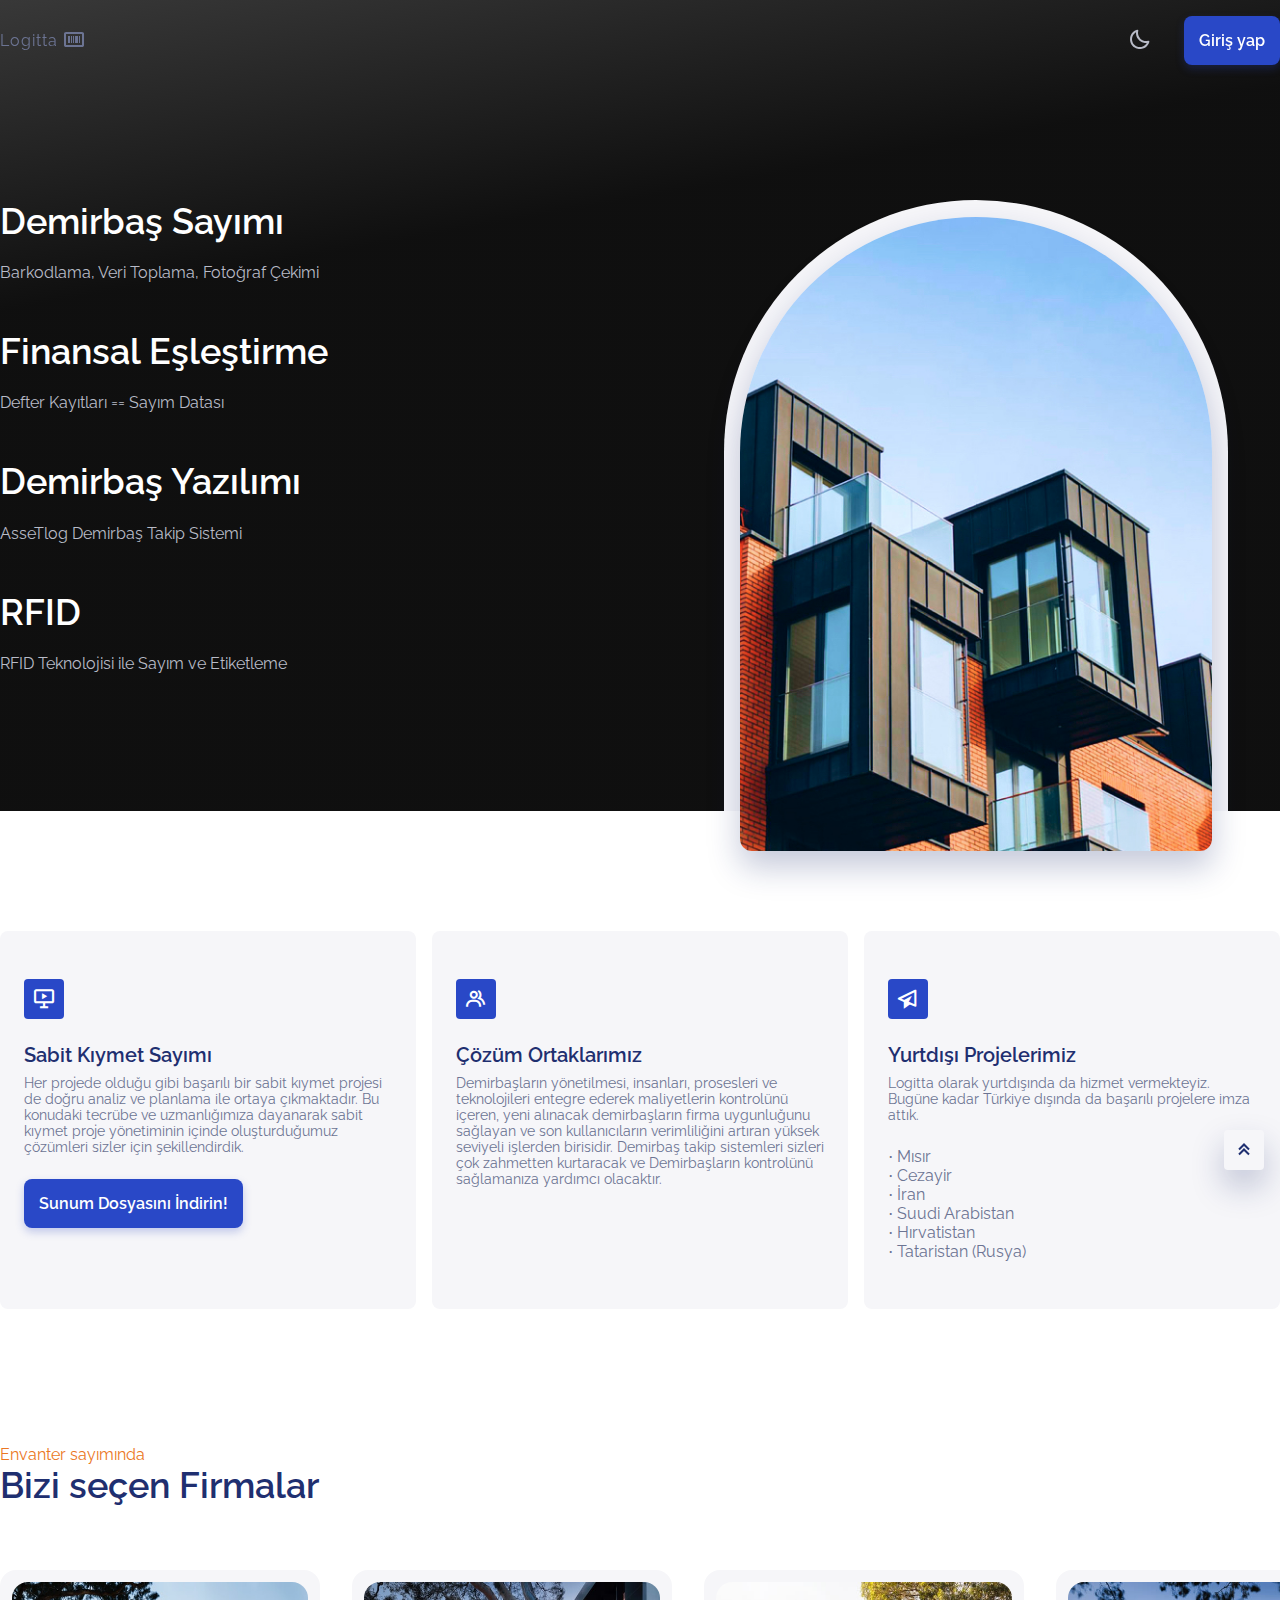
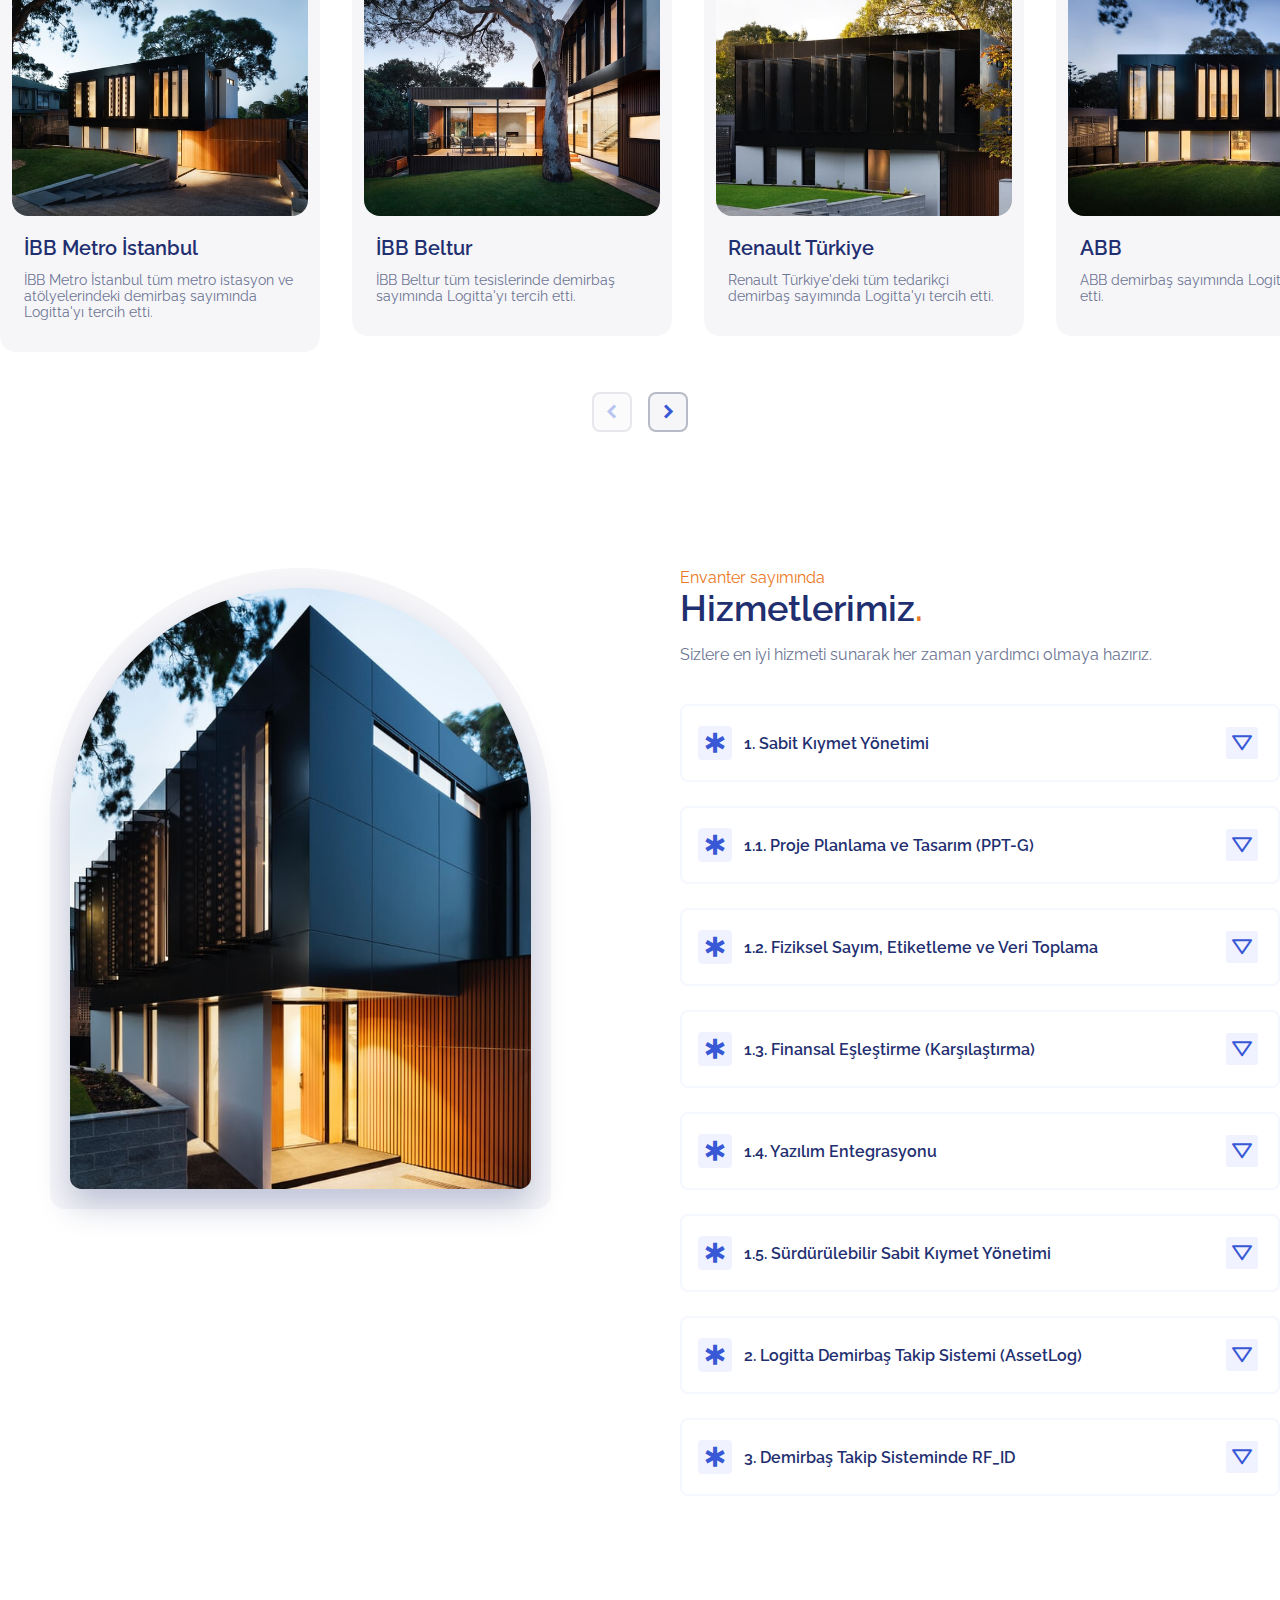
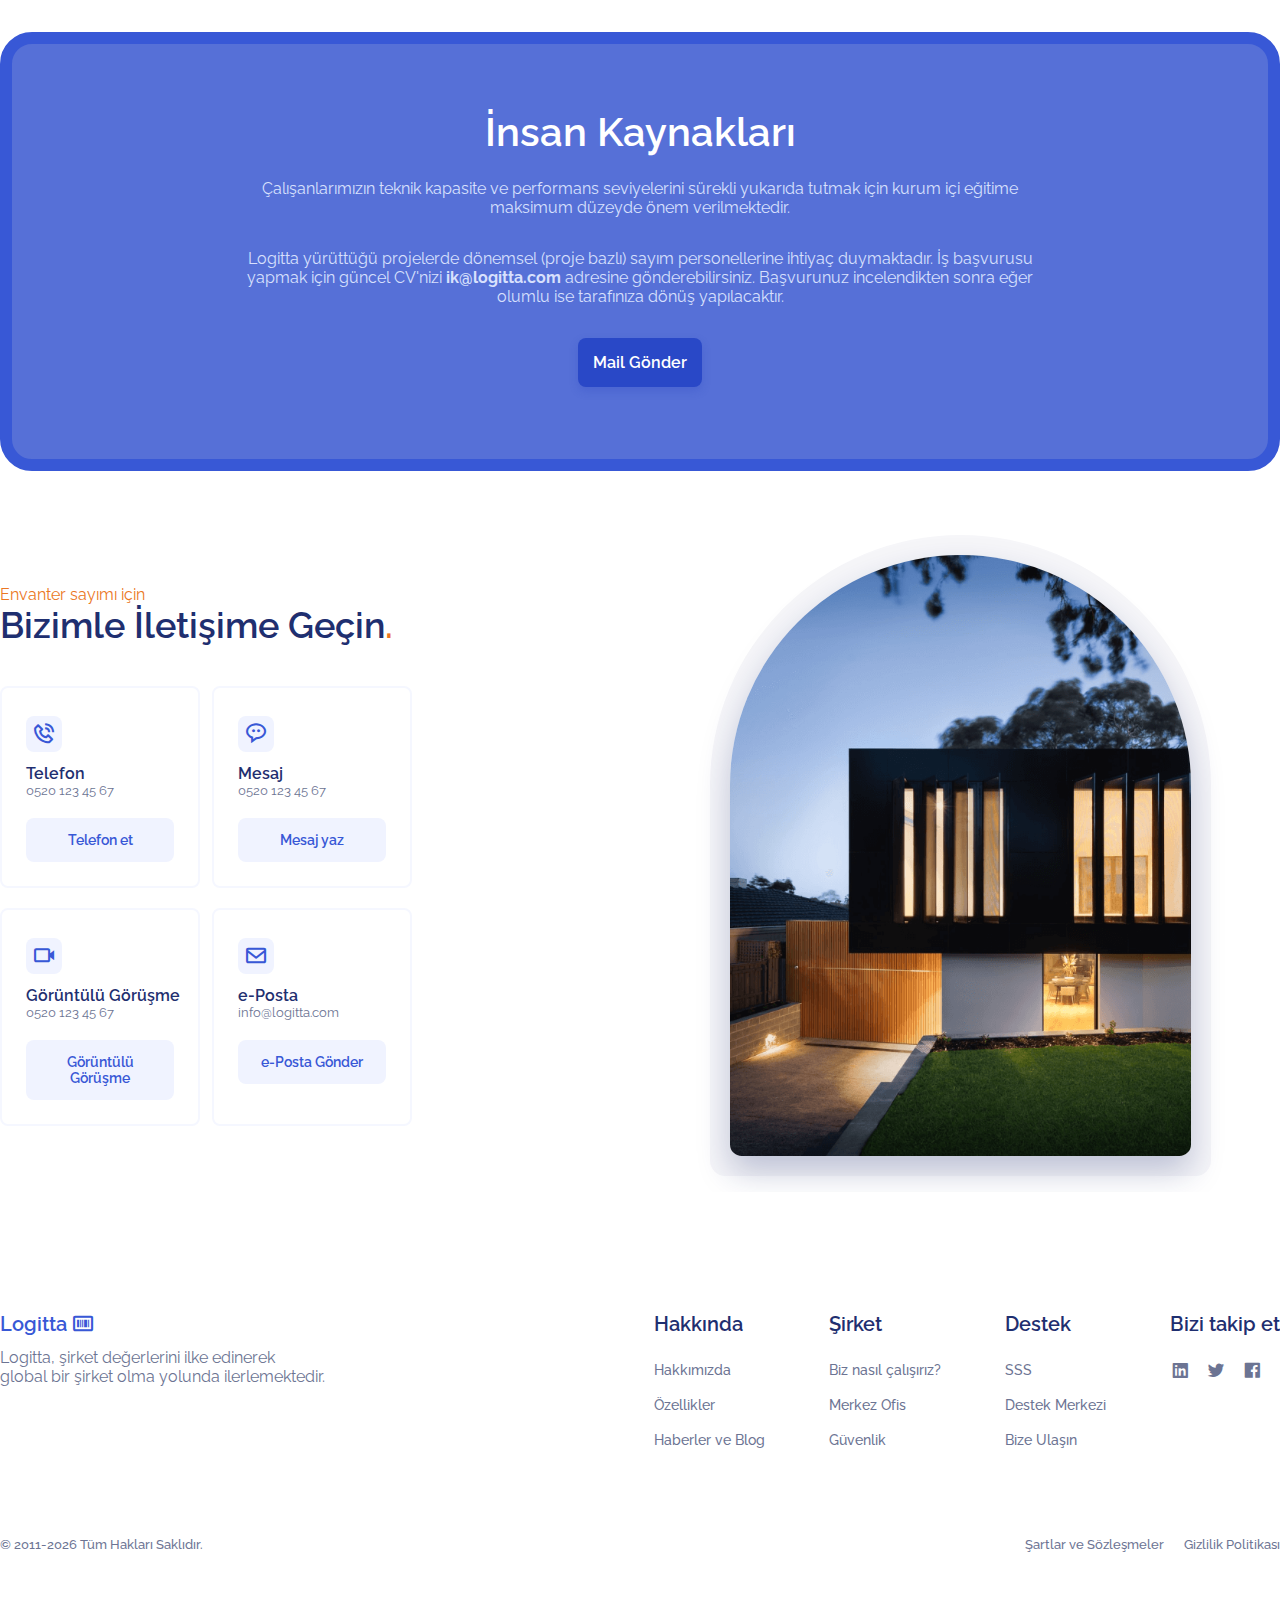
<file: index.html>
<!DOCTYPE html>
    <html lang="tr">
    <head>
        <meta charset="UTF-8">
        <meta name="viewport" content="width=device-width, initial-scale=1.0">

        <!--=============== FAVICON ===============-->
        <link rel="shortcut icon" href="assets/images/favicon.png" type="image/x-icon">

        <!--=============== BOXICONS ===============-->
        <link rel="stylesheet" href="https://cdn.jsdelivr.net/npm/boxicons@latest/css/boxicons.min.css" >
        
        <!--=============== SWIPER CSS ===============-->
        <link rel="stylesheet" href="https://unpkg.com/swiper@8/swiper-bundle.min.css"/>

        <!--=============== CSS ===============-->
        <link rel="stylesheet" href="assets/css/style.css">

        <title>Logitta Business Services</title>
    </head>
    <body>
        <!--==================== HEADER ====================-->
        <header class="header" id="header">
            <nav class="nav container">
                <a href="#" class="nav__logo">
                    Logitta <i class="bx bx-barcode nav__logo-icon"></i>
                </a>

                <div class="nav__menu" id="nav-menu">
                    <ul class="nav__list">
                        <li class="nav__item">
                            <a href="#home" class="nav__link active-link">
                                <i class="bx bx-home-alt-2"></i>
                                <span>anasayfa</span>
                            </a>
                        </li>

                        <li class="nav__item">
                            <a href="#hizmetlerimiz" class="nav__link">
                                <i class="bx bx-award"></i>
                                <span>hakkımızda</span>
                            </a>
                        </li>

                        <li class="nav__item">
                            <a href="#hizmetlerimiz" class="nav__link">
                                <i class="bx bx-award"></i>
                                <span>hizmetlerimiz</span>
                            </a>
                        </li>

                        <li class="nav__item">
                            <a href="#hizmetlerimiz" class="nav__link">
                                <i class="bx bx-award"></i>
                                <span>kalite yönetimi</span>
                            </a>
                        </li>

                        <li class="nav__item">
                            <a href="#hizmetlerimiz" class="nav__link">
                                <i class="bx bx-award"></i>
                                <span>asseTLog</span>
                            </a>
                        </li>

                        <li class="nav__item">
                            <a href="#popular" class="nav__link">
                                <i class="bx bx-building-house"></i>
                                <span>referanslar</span>
                            </a>
                        </li>

                        <li class="nav__item">
                            <a href="#ik" class="nav__link">
                                <i class="bx bx-award"></i>
                                <span>ik</span>
                            </a>
                        </li>

                        <li class="nav__item">
                            <a href="#contact" class="nav__link">
                                <i class="bx bx-phone"></i>
                                <span>iletisim</span>
                            </a>
                        </li>
                    </ul>

                    <div class="nav__close" id="nav-close">
                        <i class='bx bx-x' ></i>
                    </div>
                </div>

                <div class="nav__btns">
                    <!-- Theme change button -->
                    <i class="bx bx-moon change-theme" id="theme-button"></i>
                    
                    <i class="bx bx-menu nav__toggle" id="nav-toggle"></i>

                    <a href="login.html" class="button nav__button">Giriş yap</a>
                </div>
            </nav>
        </header>

        <!--==================== MAIN ====================-->
        <main class="main" id="main">
            <!--==================== HOME ====================-->
            <section class="home section" id="home">
                <div class="home__container container grid">
                    <div class="home__data">
                        <h1 class="home__title">
                            Demirbaş Sayımı
                        </h1>
                        <p class="home__description">
                            Barkodlama, Veri Toplama, Fotoğraf Çekimi
                        </p>
                        <h3 class="home__title">
                            Finansal Eşleştirme
                        </h3>
                        <p class="home__description">
                            Defter Kayıtları == Sayım Datası
                        </p>
                        <h3 class="home__title">
                            Demirbaş Yazılımı
                        </h3>
                        <p class="home__description">
                            AsseTlog Demirbaş Takip Sistemi
                        </p>
                        <h3 class="home__title">
                            RFID
                        </h3>
                        <p class="home__description">
                            RFID Teknolojisi ile Sayım ve Etiketleme
                        </p>


                      <!--      <form action="" class="home__search">
                            <i class="bx bxs-map"></i>
                            <input type="search" placeholder="Search by location..." class="home__search-input">
                            <button class="button">Search</button>
                        </form>

                        <div class="home__value">
                            <div>
                                <h1 class="home__value-number">
                                    9K <span>+</span>
                                </h1>
                                <span class="home__value-description">
                                    Premium <br> Product
                                </span>
                            </div>

                            <div>
                                <h1 class="home__value-number">
                                    2K <span>+</span>
                                </h1>
                                <span class="home__value-description">
                                    Happy <br> Customer
                                </span>
                            </div>

                            <div>
                                <h1 class="home__value-number">
                                    28K <span>+</span>
                                </h1>
                                <span class="home__value-description">
                                    Awards <br> Winning
                                </span>
                            </div>
                        </div>-->
                    </div>
                    <div class="home__images">
                        <div class="home__orbe"></div>
                        <div class="home__img">
                            <img src="assets/images/home.jpg" alt="asset-management">
                        </div>
                    </div>                            
            </section>

            <!--==================== STEPS ====================-->
            <section class="steps section container">
                <div class="steps__container grid">
                    <div class="steps__card">
                        <div class="steps__card-number"><i class="bx bx-slideshow"></i></div>
                        <h3 class="steps__card-title">Sabit Kıymet Sayımı</h3>
                        <p class="steps__card-description">
                            Her projede olduğu gibi başarılı bir sabit kıymet projesi de doğru analiz ve planlama ile ortaya çıkmaktadır. Bu konudaki tecrübe ve uzmanlığımıza dayanarak sabit kıymet proje yönetiminin içinde oluşturduğumuz çözümleri sizler için şekillendirdik.
                        </p>
                        <button class="button">Sunum Dosyasını İndirin!</button>
                    </div>

                    <div class="steps__card">
                        <div class="steps__card-number"><i class="bx bx-group"></i></div>
                        <h3 class="steps__card-title">Çözüm Ortaklarımız</h3>
                        <p class="steps__card-description">
                            Demirbaşların yönetilmesi, insanları, prosesleri ve teknolojileri entegre ederek maliyetlerin kontrolünü içeren, yeni alınacak demirbaşların firma uygunluğunu sağlayan ve son kullanıcıların verimliliğini artıran yüksek seviyeli işlerden birisidir. Demirbaş takip sistemleri sizleri çok zahmetten kurtaracak ve Demirbaşların kontrolünü sağlamanıza yardımcı olacaktır.
                        </p>
                    </div>

                    <div class="steps__card">
                <div class="steps__card-number"><i class="bx bx-paper-plane"></i></div>
                        <h3 class="steps__card-title">Yurtdışı Projelerimiz</h3>
                        <p class="steps__card-description">
                            Logitta olarak yurtdışında da hizmet vermekteyiz. Bugüne kadar Türkiye dışında da başarılı projelere imza attık.
                        </p>
                            <div class="country__list">
                                <span>Mısır</span>
                                <span>Cezayir</span>
                                <span>İran</span>
                                <span>Suudi Arabistan</span>
                                <span>Hırvatistan</span>
                                <span>Tataristan (Rusya)</span>
                            </div>                            
                    </div>
                </div>
            </section>

            <!--==================== POPULAR ====================-->
            <section class="section" id="popular">
                <div class="container">
                    <span class="section__subtitle">Envanter sayımında</span>
                    <h2 class="section__title">Bizi seçen Firmalar</h2>

                    <div class="popular__container swiper">
                        <div class="swiper-wrapper">
                            <article class="popular__card swiper-slide">
                                <img src="assets/images/popular1.jpg" alt="" class="popular__img">
                                <div class="popular__data">
                                    <h3 class="popular__title">
                                        İBB Metro İstanbul
                                    </h3>
                                    <p class="popular__description">
                                        İBB Metro İstanbul tüm metro istasyon ve atölyelerindeki demirbaş sayımında Logitta'yı tercih etti.
                                    </p>
                                </div>
                            </article>

                            <article class="popular__card swiper-slide">
                                <img src="assets/images/popular2.jpg" alt="" class="popular__img">
                                <div class="popular__data">
                                    <h3 class="popular__title">
                                       İBB Beltur
                                    </h3>
                                    <p class="popular__description">
                                        İBB Beltur tüm tesislerinde demirbaş sayımında Logitta'yı tercih etti.
                                    </p>
                                </div>
                            </article>

                            <article class="popular__card swiper-slide">
                                <img src="assets/images/popular3.jpg" alt="" class="popular__img">
                                <div class="popular__data">
                                    <h3 class="popular__title">
                                        Renault Türkiye
                                    </h3>
                                    <p class="popular__description">
                                        Renault Türkiye'deki tüm tedarikçi demirbaş sayımında Logitta'yı tercih etti.
                                    </p>
                                </div>
                            </article>

                            <article class="popular__card swiper-slide">
                                <img src="assets/images/popular4.jpg" alt="" class="popular__img">
                                <div class="popular__data">
                                    <h3 class="popular__title">
                                        ABB
                                    </h3>
                                    <p class="popular__description">
                                        ABB demirbaş sayımında Logitta'yı tercih etti.
                                    </p>
                                </div>
                            </article>

                            <article class="popular__card swiper-slide">
                                <img src="assets/images/popular5.jpg" alt="" class="popular__img">
                                <div class="popular__data">
                                    <h3 class="popular__title">
                                        Bosch
                                    </h3>
                                    <p class="popular__description">
                                        Bosch Diesel Fabrikaları demirbaş sayımında Logitta'yı tercih etti.
                                    </p>
                                </div>
                            </article>

                            <article class="popular__card swiper-slide">
                                <img src="assets/images/popular5.jpg" alt="" class="popular__img">
                                <div class="popular__data">
                                    <h3 class="popular__title">
                                        Valeo Elektrik
                                    </h3>
                                    <p class="popular__description">
                                        Valeo Elektrik, Silecek ve Debriyaj fabrikalarının demirbaş sayım projesinde Logitta'yı tercih etti.
                                    </p>
                                </div>
                            </article>

                            <article class="popular__card swiper-slide">
                                <img src="assets/images/popular5.jpg" alt="" class="popular__img">
                                <div class="popular__data">
                                    <h3 class="popular__title">
                                        İGA
                                    </h3>
                                    <p class="popular__description">
                                        İGA İstanbul Hava Limanı'nın demirbaş sayımında Logitta'yı tercih etti.
                                    </p>
                                </div>
                            </article>

                            <article class="popular__card swiper-slide">
                                <img src="assets/images/popular5.jpg" alt="" class="popular__img">
                                <div class="popular__data">
                                    <h3 class="popular__title">
                                        Boehringer Ingelheim
                                    </h3>
                                    <p class="popular__description">
                                        Boehringer Ingelheim demirbaş sayımında Logitta'yı tercih etti.
                                    </p>
                                </div>
                            </article>

                            <article class="popular__card swiper-slide">
                                <img src="assets/images/popular5.jpg" alt="" class="popular__img">
                                <div class="popular__data">
                                    <h3 class="popular__title">
                                        Bosch Rexroth
                                    </h3>
                                    <p class="popular__description">
                                        Bosch Rexroth demirbaş sayım projesinde Logitta'yı tercih etti.
                                    </p>
                                </div>
                            </article>

                            <article class="popular__card swiper-slide">
                                <img src="assets/images/popular5.jpg" alt="" class="popular__img">
                                <div class="popular__data">
                                    <h3 class="popular__title">
                                        Cornelia Otel
                                    </h3>
                                    <p class="popular__description">
                                        Cornelia Otel Grubu demirbaş sayım projesinde Logitta'yı tercih etti.
                                    </p>
                                </div>
                            </article>
                        </div>

                        <div class="swiper-button-prev">
                            <i class="bx bxs-chevron-left"></i>
                        </div>
                        <div class="swiper-button-next">
                            <i class="bx bxs-chevron-right"></i>
                        </div>
                    </div>
                </div>
            </section>

            <!--==================== VALUE ====================-->
            <section class="value section" id="hizmetlerimiz">
                <div class="value__container container grid">
                    <div class="value__images">
                        <div class="value__orbe"></div>

                        <div class="value__img">
                            <img src="assets/images/value.jpg" alt="">
                        </div>
                    </div>

                    <div class="value__content">
                        <div class="value__data">
                            <span class="section__subtitle">Envanter sayımında</span>
                            <h2 class="section__title">Hizmetlerimiz<span>.</span></h2>
                            <p class="value__description">
                                Sizlere en iyi hizmeti sunarak her zaman yardımcı olmaya hazırız.
                            </p>
                        </div>

                        <div class="value__accordion">
                            <div class="value__accordion-item">
                                <header class="value__accordion-header">
                                    <i class="bx bx-health value__accordion-icon"></i>
                                    <h3 class="value__accordion-title">
                                        1. Sabit Kıymet Yönetimi
                                    </h3>
                                    <div class="value__accordion-arrow">
                                        <i class="bx bx-down-arrow"></i>
                                    </div>
                                </header>
                                <div class="value__accordion-content">
                                    <p class="value__accordion-description">
                                        Kurumsal kaynakların planlanması sürecinde sabit kıymet alımları işletmeler için büyük maliyet kalemleridir. Sabit kıymetlerin doğru planlanması ve yönetilmesi yapılan yatırımların geri dönüş performansının ve beklenilen verimin arttırılması açısından önem arz etmektedir.
                                    </p>
                                    <p class="value__accordion-description">
                                        Büyüyen firma yapıları ve daha da karmaşık bir hal alan demirbaş yönetimi konusu artık sıradan bir iş değil, firmalar için rekabet avantajı sağlayan bir süreç haline gelmiştir.
                                    </p>
                                    <p class="value__accordion-description">
                                        Her projede olduğu gibi başarılı bir sabit kıymet projesi de doğru analiz ve planlama ile ortaya çıkmaktadır. Bu konudaki tecrübe ve uzmanlığımıza dayanarak sabit kıymet proje yönetiminin içinde oluşturduğumuz çözümleri sizler için aşağıdaki gibi şekillendirdik.
                                    </p>
                                </div>
                            </div>

                            <div class="value__accordion-item">
                                <header class="value__accordion-header">
                                    <i class="bx bx-health value__accordion-icon"></i>
                                    <h3 class="value__accordion-title">
                                        1.1. Proje Planlama ve Tasarım (PPT-G)
                                    </h3>
                                    <div class="value__accordion-arrow">
                                        <i class="bx bx-down-arrow"></i>
                                    </div>
                                </header>
                                <div class="value__accordion-content">
                                    <p class="value__accordion-description">
                                        Proje planlama adımı sabit kıymet projelerinin en önemli sürecidir. Bu noktada yapılan yanlış tercihler tüm projeyi olumsuz etkileyecek ve projenin başarı oranını büyük ölçüde düşürecektir.
                                    </p>
                                    <p class="value__accordion-description">
                                        Sabit kıymet sayımı yapılacak alanda yapılan fiziksel keşif çalışması ile başlar. Keşif çalışmasının ardından karşılıklı ihtiyaçların belirlenmesiyle birlikte, tüm projenin detaylı planlama ve tasarım aşamaları PPT (Proje Planlama ve Tasarım) dökümanında yer alır.
                                    </p>
                                </div>
                            </div>

                            <div class="value__accordion-item">
                                <header class="value__accordion-header">
                                    <i class="bx bx-health value__accordion-icon"></i>
                                    <h3 class="value__accordion-title">
                                        1.2. Fiziksel Sayım, Etiketleme ve Veri Toplama
                                    </h3>
                                    <div class="value__accordion-arrow">
                                        <i class="bx bx-down-arrow"></i>
                                    </div>
                                </header>
                                <div class="value__accordion-content">
                                    <p class="value__accordion-description">
                                        Logitta optimize ettiği operasyonel süreçleri ve gelişmiş donanım altyapısı ile projelerini; daha kısa sürede ve yüksek hizmet kalitesiyle gerçekleştirmektedir.
                                    </p>
                                    <p class="value__accordion-description">
                                        Etiket seçimi konusunda dayanıklı ve yapışma performansı açısından üstün sarf malzemeleri tercih edilmektedir.
                                    </p>
                                    <p class="value__accordion-description">
                                        Sayım sürecinde hiyerarşik veri toplama metodu kullanılır. Standart envanter sayımı bilgilerinin dışında (Malzeme Adı, Tip, Marka, Model, Seri no vs.) ihtiyaç duyulan farklı detay bilgiler de (Zimmet, Masraf Yeri, Üretim Hat-Kodu gibi.) toplanabilir.
                                    </p>
                                    <p class="value__accordion-description">
                                        Projede demirbaş sayımı boyunca konusunda uzman ekipler görevlendirilir.
                                    </p>
                                </div>
                            </div>

                            <div class="value__accordion-item">
                                <header class="value__accordion-header">
                                    <i class="bx bx-health value__accordion-icon"></i>
                                    <h3 class="value__accordion-title">
                                        1.3. Finansal Eşleştirme (Karşılaştırma)
                                    </h3>
                                    <div class="value__accordion-arrow">
                                        <i class="bx bx-down-arrow"></i>
                                    </div>
                                </header>
                                <div class="value__accordion-content">
                                    <p class="value__accordion-description">
                                        Fiziksel demirbaş sayımı ile sistemdeki defter (Mali Kayıtlar) kayıtlarının eşleştirilmesi işlemini kapsar. Eşleştirme işleminin başarısı fiziksel sayım adımının kalitesiyle doğrudan bağlantılıdır. Fiziksel sayımın eşleştirme işlemi için sağladığı verilerin uygun formatlarda olması ve veri bütünlüğünü sağlaması gerekir.
                                    </p>
                                    <p class="value__accordion-description">
                                        Eşleştirme işlemi uzman kişiler tarafından yapılması gereken bir tür spesifik işlemler bütünüdür.
                                    </p>
                                </div>
                            </div>

                            <div class="value__accordion-item">
                                <header class="value__accordion-header">
                                    <i class="bx bx-health value__accordion-icon"></i>
                                    <h3 class="value__accordion-title">
                                        1.4. Yazılım Entegrasyonu
                                    </h3>
                                    <div class="value__accordion-arrow">
                                        <i class="bx bx-down-arrow"></i>
                                    </div>
                                </header>
                                <div class="value__accordion-content">
                                    <p class="value__accordion-description">
                                        Sayım ve eşleştirmenin ardından oluşturulan verilerin profosyonel bir demirbaş yazılımında takip edilmesi gerekir. Logitta Demirbaş Takip Sistemi AssetLog sabit kıymet süreciyle ilgili tüm ihtiyaçlarınızı karşılayacaktır. AssetLog’un mevcut modülleri dışında spesifik ihtiyaçlarınıza göre de geliştirmeler yapılabilmektedir.
                                    </p>
                                </div>
                            </div>

                            <div class="value__accordion-item">
                                <header class="value__accordion-header">
                                    <i class="bx bx-health value__accordion-icon"></i>
                                    <h3 class="value__accordion-title">
                                        1.5. Sürdürülebilir Sabit Kıymet Yönetimi
                                    </h3>
                                    <div class="value__accordion-arrow">
                                        <i class="bx bx-down-arrow"></i>
                                    </div>
                                </header>
                                <div class="value__accordion-content">
                                    <p class="value__accordion-description">
                                        Sisteme entegre edilen sayım sonucu sürdürülebilir sabit kıymet yaşam döngüsünün alt yapısını oluşturur. Satınalmadan hurdaya ayırma işlemine kadar süreci kapsayan ve sabit kıymetlerin durum değişikliklerinin takip edilmesini sağlayan sabit kıymet yönetim prosedürleri hayata geçirilir.
                                    </p>
                                    <p class="value__accordion-description">
                                        Sabit Kıymet projeleri anlık bir proje olarak değil sürekli sürdürülmesi gereken bir yönetim süreci olarak değerlendirilmelidir. Başarılı bir sabit kıymet yönetim sistemi kurumunuza stratejik anlamda fayda sağlayacak veriler üretir.
                                    </p>
                                </div>
                            </div>

                            <div class="value__accordion-item">
                                <header class="value__accordion-header">
                                    <i class="bx bx-health value__accordion-icon"></i>
                                    <h3 class="value__accordion-title">
                                        2. Logitta Demirbaş Takip Sistemi (AssetLog)
                                    </h3>
                                    <div class="value__accordion-arrow">
                                        <i class="bx bx-down-arrow"></i>
                                    </div>
                                </header>
                                <div class="value__accordion-content">
                                    <p class="value__accordion-description">
                                        Logitta Demirbaş Takip Sistemi operasyonel yetenekleri ve esnek yapısıyla müşterilerimize en hızlı şekilde fayda sağlamaktadır. 
                                    </p>
                                    <p class="value__accordion-description">
                                        Tamamen müşteri ihtiyaçlarını öne alarak kurgulanmış ve kurum süreçlerine en az efor ve zaman harcanarak entegre olması amaçlanmıştır. Basit ve esnek yapısıyla müşterilerine yüksek oranda fayda sağlamaktadır.
                                    </p>
                                </div>
                            </div>

                            <div class="value__accordion-item">
                                <header class="value__accordion-header">
                                    <i class="bx bx-health value__accordion-icon"></i>
                                    <h3 class="value__accordion-title">
                                        3. Demirbaş Takip Sisteminde RF_ID
                                    </h3>
                                    <div class="value__accordion-arrow">
                                        <i class="bx bx-down-arrow"></i>
                                    </div>
                                </header>
                                <div class="value__accordion-content">
                                    <p class="value__accordion-description">
                                        Logitta RF_ID Demirbaş Takip Sistemi hızlı sayım, takip ve izlenme sağlar. RF_ID teknolojisi ile sayım periyodları kısaltılabildiği için daha çok kontrol ve hizmet maliyetlerinin gözle görülür oranda düşmesini sağlar.
                                    </p>
                                    <p class="value__accordion-description">
                                        Her türlü tesis tipinde üretim, ofis, otel hastane vb uygun yapıda kurgulanabilir ve varlık verilerini sürekli güncel tutarak sistemin kendi oto kontrolünü sağlamasına olanak verir.
                                    </p>
                                </div>
                            </div>
                        </div>
                    </div>
                </div>
            </section>



            <!--==================== CONTACT ====================-->
            <section class="contact section" id="contact">
                            <!--==================== SUBSCRIBE ====================-->
 
                <div class="subscribe__container container">
                    <h1 class="subscribe__title">
                        İnsan Kaynakları
                    </h1>
                    <p class="subscribe__description">
                        Çalışanlarımızın teknik kapasite ve performans seviyelerini sürekli yukarıda tutmak için kurum içi eğitime maksimum düzeyde önem verilmektedir.
                    </p>                        
                    <p class="subscribe__description">    
                        Logitta yürüttüğü projelerde dönemsel (proje bazlı) sayım personellerine ihtiyaç duymaktadır. İş başvurusu yapmak için güncel CV'nizi <b>ik@logitta.com</b> adresine gönderebilirsiniz. Başvurunuz incelendikten sonra eğer olumlu ise tarafınıza dönüş yapılacaktır.
                    </p>
                    
                    <button class="button">
                        <a href="mailto:info@logitta.com">
                            Mail Gönder
                        </a>
                    </button>
                </div>




                <div class="contact__container container grid">
                    <div class="contact__images">
                        <div class="contact__orbe"></div>
                        <div class="contact__img">
                            <img src="assets/images/contact.png" alt="">
                        </div>
                    </div>

                    <div class="contact__content">
                        <div class="contact__data">
                            <span class="section__subtitle">Envanter sayımı için</span>
                            <h2 class="section__title">Bizimle İletişime Geçin<span>.</span></h2>
                            <p class="contact__description">
                                
                            </p>
                        </div>

                        <div class="contact__card">
                            <div class="contact__card-box">
                                <div class="contact__card-info">
                                    <i class="bx bx-phone-call"></i>
                                    <div>
                                        <h3 class="contact__card-title">
                                            Telefon
                                        </h3>
                                        <p class="contact__card-description">
                                            0520 123 45 67
                                        </p>
                                    </div>
                                </div>

                                <button class="button contact__card-button">
                                    <a href="tel:+905201234567">
                                        Telefon et
                                    </a>
                                </button>
                            </div>

                            <div class="contact__card-box">
                                <div class="contact__card-info">
                                    <i class="bx bx-message-rounded-dots" ></i>
                                    <div>
                                        <h3 class="contact__card-title">
                                            Mesaj
                                        </h3>
                                        <p class="contact__card-description">
                                            0520 123 45 67
                                        </p>
                                    </div>
                                </div>

                                <button class="button contact__card-button">
                                    <a href="tel:+905201234567">
                                        Mesaj yaz
                                    </a>
                                </button>
                            </div>

                            <div class="contact__card-box">
                                <div class="contact__card-info">
                                    <i class="bx bx-video" ></i>
                                    <div>
                                        <h3 class="contact__card-title">
                                            Görüntülü Görüşme
                                        </h3>
                                        <p class="contact__card-description">
                                            0520 123 45 67
                                        </p>
                                    </div>
                                </div>

                                <button class="button contact__card-button">
                                    <a href="tel:+905201234567">
                                        Görüntülü Görüşme
                                    </a>
                                </button>
                            </div>

                            <div class="contact__card-box">
                                <div class="contact__card-info">
                                    <i class="bx bx-envelope" ></i>
                                    <div>
                                        <h3 class="contact__card-title">
                                            e-Posta
                                        </h3>
                                        <p class="contact__card-description">
                                            info@logitta.com
                                        </p>
                                    </div>
                                </div>

                                <button class="button contact__card-button">
                                    <a href="mailto:info@logitta.com">
                                        e-Posta Gönder
                                    </a>
                                </button>
                            </div>
                        </div>
                    </div>
                </div>
            </section>
        </main>

        <!--==================== FOOTER ====================-->
        <footer class="footer section">
            <div class="footer__container container grid">
                <div>
                    <a href="#" class="footer__logo">
                        Logitta <i class="bx bx-barcode"></i>
                    </a>
                    <p class="footer_description">
                        Logitta, şirket değerlerini ilke edinerek<br>global bir şirket olma yolunda ilerlemektedir.
                    </p>
                </div>

                <div class="footer__content">
                    <div>
                        <h3 class="footer__title">
                            Hakkında
                        </h3>

                        <ul class="footer__links">
                            <li>
                                <a href="#" class="footer__link">Hakkımızda</a>
                            </li>
                            <li>
                                <a href="#" class="footer__link">Özellikler</a>
                            </li>
                            <li>
                                <a href="#" class="footer__link">Haberler ve Blog</a>
                            </li>
                        </ul>
                    </div>

                    <div>
                        <h3 class="footer__title">
                            Şirket
                        </h3>

                        <ul class="footer__links">
                            <li>
                                <a href="#" class="footer__link">Biz nasıl çalışırız?</a>
                            </li>
                            <li>
                                <a href="#" class="footer__link">
                                Merkez Ofis</a>
                            </li>
                            <li>
                                <a href="#" class="footer__link">Güvenlik</a>
                            </li>
                        </ul>
                    </div>

                    <div>
                        <h3 class="footer__title">
                            Destek
                        </h3>

                        <ul class="footer__links">
                            <li>
                                <a href="#" class="footer__link">
                                SSS</a>
                            </li>
                            <li>
                                <a href="#" class="footer__link">Destek Merkezi</a>
                            </li>
                            <li>
                                <a href="#" class="footer__link">Bize Ulaşın</a>
                            </li>
                        </ul>
                    </div>

                    <div>
                        <h3 class="footer__title">
                            Bizi takip et
                        </h3>

                        <ul class="footer__social">
                            <a href="#" class="footer__social-link">
                                <i class="bx bxl-linkedin-square" ></i>
                            </a>
                            <a href="#" class="footer__social-link">
                                <i class="bx bxl-twitter"></i>
                            </a>
                            <a href="#" class="footer__social-link">
                                <i class="bx bxl-facebook-square" ></i>
                            </a>
                        </ul>
                    </div>

                </div>
            </div>

            <div class="footer__info container">
                <span class="footer__copy">
                    <script>
                        var tarih=new Date();
                        var yil=tarih.getFullYear();
                        document.write("&#169;&nbsp2011-"+yil+"&nbspTüm Hakları Saklıdır.");
                    </script>
                </span>

                <div class="footer__privacy">
                    <a href="#">Şartlar ve Sözleşmeler</a>
                    <a href="#">Gizlilik Politikası</a>                    
                </div>
            </div>
        </footer>
        <!--========== SCROLL UP ==========-->
        <a href="#" class="scrollup" id="scroll-up">
            <i class="bx bx-chevrons-up"></i>
        </a>

        <!--=============== SWIPER JS ===============-->
        <script src="https://unpkg.com/swiper@8/swiper-bundle.min.js"></script>

        <!--=============== MAIN JS ===============-->
        <script src="assets/js/main.js"></script>
    </body>
</html>
</file>
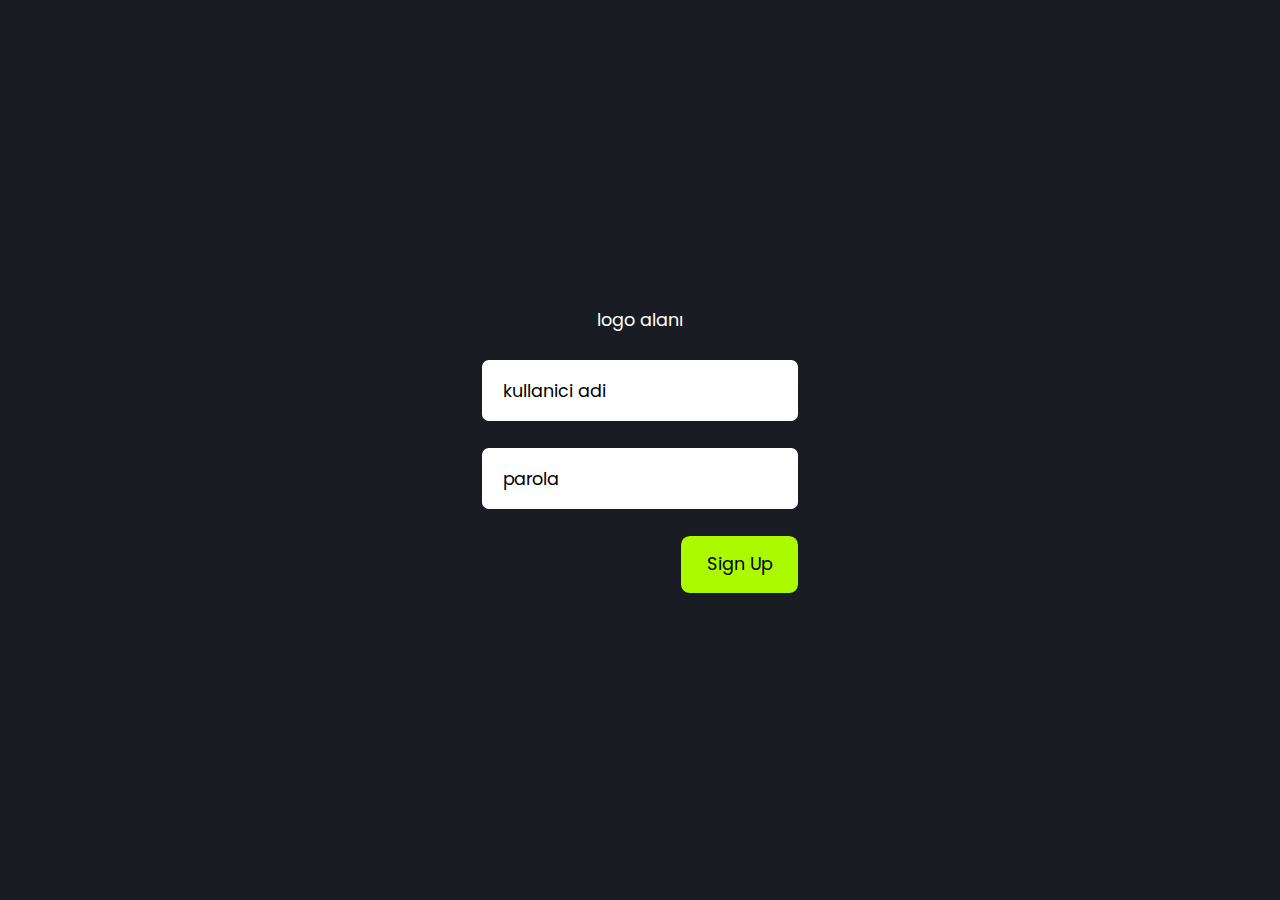
<file: login.html>
<!DOCTYPE html>
<html>
<head>
	<title>- Logitta</title>
	<meta charset="utf-8">
	<meta name="viewport" content="width=device-width, initial-scale=1">
	<link rel="stylesheet" href="assets/css/login.css" type="text/css">	
</head>
<body>
    <div class="form">
	    <form action="" class="form__content">
	    	logo alanı
            <div class="form__box">
                <input type="text" class="form__input" placeholder="KULLANICI ADI" required>
                <label for="" class="form__label">KULLANICI ADI</label>
                <div class="form__shadow"></div>
            </div>
            <div class="form__box">
                <input type="password" class="form__input" placeholder="PAROLA" required>
                <label for="" class="form__label">PAROLA</label>
                <div class="form__shadow"></div>
            </div>

            <div class="form__button">
                <input type="Submit" class="form__submit" value="Sign Up">
            </div>
        </form>
    </div>
</body>
</html>
</file>
<file: assets/css/style.css>
/*=============== GOOGLE FONTS ===============*/
@import url('https://fonts.googleapis.com/css2?family=Raleway:wght@400;500;600&display=swap');

/*=============== VARIABLES CSS ===============*/
:root {
  --header-height: 5rem;
  
  /*========== Colors ==========*/
  /*Color mode HSL(hue, saturation, lightness)*/
  --first-color: hsl(228, 66%, 53%);
  --first-color-alt: hsl(228, 66%, 47%);
  --first-color-light: hsl(228, 62%, 59%);
  --first-color-lighten: hsl(228, 100%, 97%);
  --second-color: hsl(25, 83%, 53%);
  --title-color: hsl(228, 57%, 28%);
  --text-color: hsl(228, 15%, 50%);
  --text-color-light: hsl(228, 12%, 75%);
  --border-color: hsl(228, 99%, 98%);
  --body-color: hsl(0, 100%, 100%);
  --white-color: hsl(0, 0%, 100%);
  --container-color: hsl(228, 24%, 97%);
  --border-radius: .5rem;

  /*========== Font and typography ==========*/
  /*.5rem = 8px | 1rem = 16px ...*/
  --body-font: 'Raleway', sans-serif;
  --biggest-font-size: 2.25rem;
  --h1-font-size: 1.5rem;
  --h2-font-size: 1.25rem;
  --h3-font-size: 1rem;
  --normal-font-size: .938rem;
  --small-font-size: .813rem;
  --smaller-font-size: .75rem;
  --icon-font-size: 1.5rem;

  /*========== Font weight ==========*/
  --font-medium: 500;
  --font-semi-bold: 600;

  /*========== z index ==========*/
  --z-tooltip: 10;
  --z-fixed: 100;
}

/* Responsive typography */
@media screen and (min-width: 1024px) {
  :root {
    --biggest-font-size: 4rem;
    --h1-font-size: 2.25rem;
    --h2-font-size: 1.5rem;
    --h3-font-size: 1.25rem;
    --normal-font-size: 1rem;
    --small-font-size: .875rem;
    --smaller-font-size: .813rem;
  }
}

/*=============== BASE ===============*/
* {
  box-sizing: border-box;
  padding: 0;
  margin: 0;
  outline: none;
}

html {
  scroll-behavior: smooth;
}

body {
  font-family: var(--body-font);
  font-size: var(--normal-font-size);
  background-color: var(--body-color);
  color: var(--text-color);
  transition: .3s; /* For animation dark mode */
}

h1, h2, h3 {
  color: var(--title-color);
  font-weight: var(--font-semi-bold);
}

ul {
  list-style: none;
}

a {
  text-decoration: none;
  color: inherit;
}

img {
  max-width: 100%;
  height: auto;
}

input,
button {
  font-family: var(--body-font);
  outline: none;
  border: none;
}

/*=============== THEME ===============*/
.nav__close,
.nav__toggle,
.change-theme{
  color: var(--white-color);
  cursor: pointer;
  transition: .3s;
}

.nav__close:hover,
.nav__toggle:hover,
.change-theme:hover{
  color: var(--first-color);
}

/*========== Variables Dark theme ==========*/
body.dark-theme{
  --first-color: hsl(228, 66%, 62%);
  --second-color: hsl(25, 67%, 54%);
  --title-color: hsl(228, 8%, 95%);
  --text-color: hsl(228, 8%, 70%);
  --border-color: hsl(228, 16%, 14%);
  --body-color: hsl(228, 12%, 8%);
  --container-color: hsl(228, 16%, 12%);  
}

/*========== 
    Color changes in some parts of 
    the website, in dark theme 
==========*/

.dark-theme .home__search,
.dark-theme .swiper-button-next,
.dark-theme .swiper-button-prev{
  border: 3px solid var(--border-color);
}

.dark-theme .nav__menu,
.dark-theme .home__img,
.dark-theme .popular__card:hover,
.dark-theme .value__img,
.dark-theme .accordion-open,
.dark-theme .accordion-open .value__accordion-icon,
.dark-theme .accordion-open .value__accordion-arrow,
.dark-theme .active__link,
.dark-theme .contact__img,
.dark-theme .contact__card-box:hover,
.dark-theme .subscribe__button,
.dark-theme .scrollup{
  box-shadow: none;
}

.dark-theme .value__orbe,
.dark-theme .value__accordion-icon,
.dark-theme .value__accordion-arrow,
.dark-theme .contact__orbe,
.dark-theme .contact__card i,
.dark-theme .contact__card-button,
.dark-theme .subscribe__container{
  background-color: var(--container-color);
}

.dark-theme .subscribe__container{
  border: 6px solid var(--border-color);
}

.dark-theme .subscribe__description{
  color: var(--text-color);
}

.dark-theme::-webkit-scrollbar{
  background-color: hsl(228, 4%, 15%);
}

.dark-theme::-webkit-scrollbar-thumb{
  background-color: hsl(228, 4%, 25%); 
}

.dark-theme::-webkit-scrollbar-thumb:hover{
  background-color: hsl(228, 4%, 35%);
}

.none {
  display: none !important;
}

/*=============== REUSABLE CSS CLASSES ===============*/
.container {
  max-width: 1280px;
  margin-left: 1.5rem;
  margin-right: 1.5rem;
}

.grid {
  display: grid;
}

.section {
  padding: 4.5rem 0 2rem;
}

.section__title {
  font-size: var(--h2-font-size);
  margin-bottom: 1rem;
}

.section__title span {
  color: var(--second-color);
}

.section__subtitle {
  display: block;
  font-size: var(--small-font-size);
  color: var(--second-color);
}

.main {
  overflow: hidden; /* For the animations ScrollReveal*/
}

/*=============== HEADER & NAV ===============*/
.header{
  position: fixed;
  top: 0;
  left: 0;
  width: 100%;
  background-color: transparent;
  z-index: var(--z-fixed);
  transition: .4s;
}

.nav {
  height: var(--header-height);
  display: flex;
  justify-content: space-between;
  align-items: center;
}

.nav__logo {
  font-weight: var(--font-bold);
  letter-spacing: 1px;
  display: inline-flex;
  align-items: center;
  column-gap: .25rem;
}

.nav__btns {
  display: flex;
  align-items: center;
  column-gap: 2rem;
}

.nav__link i{
  display: none;    
} 

.nav i {
  font-size: var(--icon-font-size);
}

@media screen and (max-width: 1280px){
  .nav__menu {
    position: fixed;
    top: 0;
    right: -100%;
    width: 100%;
    height: 100%;
    background-color: var(--container-color);
    display: flex;
    justify-content: center;
    align-items: center;
    padding: 6rem 2rem 3.5rem;
    transition: .3s;
  }

  .nav__list {
    display: flex;
    flex-direction: column;
    align-items: center;
    row-gap: 2.5rem;
  }

  .nav__link {
    border-radius: var(--border-radius);
    color: var(--text-color-light);
    font-weight: var(--font-medium);
    font-size: var(--h2-font-size);
    padding: 0.75rem 1.25rem;  
    text-transform: capitalize;
    transition: .3s;
  }

  .nav__link:hover {
    color: var(--first-color);
  }

  .nav__close {
    cursor: pointer;
    position: absolute;
    right: 1.5rem;
    top: 1rem;
  }
}

/*
@media screen and (max-width: 1023px){
  .nav__menu{
    position: fixed;
    bottom: 2rem;
    background-color: var(--container-color);
    box-shadow: 0 8px 24px hsla(228, 66%, 48%, .15);
    width: 90%;
    left: 0;
    right: 0;
    margin: 0 auto;
    padding: 1.30rem 3rem;
    border-radius: 1.25rem;
    transition: .4s;
  }

  .nav__list{
    display: flex;
    justify-content: space-between;
    align-items: center;
  }

  .nav__link{
    color: var(--text-color);
    display: flex;
    padding: .5rem;
    border-radius: 50%;
  }

  .nav__link span{
    display: none;    
  }  
}*/

/* Change background header */
.scroll-header{
  background-color: var(--body-color);
  box-shadow: 0 1px 4px hsla(228, 4%, 15%, .1);
}

.scroll-header .nav__logo{
  color: var(--first-color);
}

.scroll-header .nav__close,
.scroll-header .nav__toggle,
.scroll-header .change-theme{
  color: var(--title-color);
}


/* Active link */
.active-link{
  background: linear-gradient(101deg,
              hsl(228, 66%, 53%),
              hsl(228, 66%, 48%));
  color: var(--white-color);
  box-shadow: 0 4px 8px hsla(228, 66%, 45%, .25);
}

/*=============== HOME ===============*/
.home{
  background: linear-gradient(170deg,
              hsl(0, 0%, 22%) 0%,
              hsl(0, 0%, 6%) 30%);
  padding-bottom: 0;
}

.home__container{
  padding-top: 4rem;
  row-gap: 3.5rem;
}

.home__title,
.home__value-number{
  color: var(--white-color);
}

.home__title{
  font-size: var(--h1-font-size);
  line-height: 120%;
  margin-bottom: 1.25rem;
}

.home__description{
  color: var(--text-color-light);
  margin-bottom: 2rem;
}

.home__search{
  background-color: var(--body-color);
  padding: .35rem .35rem .35rem .75rem;
  display: flex;
  align-items: center;
  border-radius: .75rem;
  border: 3px solid var(--text-color-light);
  margin-bottom: 2rem;
}

.home__search i{
  font-size: var(--icon-font-size);
  color: var(--first-color);
}

.home__search-input{
  width: 90%;
  background-color: var(--body-color);
  color: var(--text-color);
  margin: 0 .5rem;
}

.home__search-input::placeholder{
  color: var(--text-color-light);
}

.home__value{
  display: flex;
  column-gap: 2.5rem;
  margin-bottom: 3rem;
}

.home__value-number{
  font-size: var(--h1-font-size);
  font-weight: var(--font-medium);
}

.home__value-number span{
  color: var(--second-color);
}

.home__value-description{
  display: flex;
  color: var(--text-color-light);
  font-size: var(--smaller-font-size);
}

.home__images{
  position: relative;
  display: flex;
  justify-content: center;
}

.home__orbe{
  width: 265px;
  height: 284px;
  background-color: var(--container-color);
  border-radius: 135px 135px 0px 0px;
}

.home__img{
  position: absolute;
  width: 250px;
  height: 300px;
  overflow: hidden;
  border-radius: 125px 125px 12px 12px;
  display: inline-flex;
  align-items: flex-end;
  bottom: -1.5rem;
  box-shadow: 0 16px 32px hsla(228, 66%, 25%, .25);
}

/*=============== BUTTON ===============*/
.button{
  display: inline-block;
  background: var(--first-color-alt);
  color: var(--white-color);
  padding: .938rem;
  border-radius: .5rem;
  font-size: var(--normal-font-size);
  font-weight: var(--font-semi-bold);
  box-shadow: 0 4px 8px hsla(228, 66%, 45%, .25);
  transition: .3s;
  cursor: pointer;
}

.button:hover{
  background: var(--first-color);
  color: var(--white-color);
  /*box-shadow: 0 4px 12px hsla(228, 66%, 45%, .25);*/
}

/*=============== LOGOS ===============*/
.logos__container{
  padding-top: 2rem;
  grid-template-columns: repeat(2, 1fr);
  gap: 3rem 2rem;
  justify-content: center;
}

.logos__img img{
  height: 60px;
  opacity: .2;
  transition: .3s;
}

.logos__img img:hover{
  opacity: .6;
}

/*=============== STEPS ===============*/
.steps__container{
  display: grid;
  grid-template-rows: repeat(1, 1fr);
  gap: 1rem;
}

.steps__card{
  background-color: var(--container-color);
  padding: 3rem 1.5rem;
  border-radius: .5rem;
}

.steps__card-number{
  display: inline-flex;
  justify-content: center;
  align-items: center;
  background-color: var(--first-color-alt);
  color: var(--white-color);
  padding: .5rem;
  border-radius: .25rem;
  font-size: var(--h2-font-size);
  margin-bottom: 1.5rem;
  transition: .3s;
}

.steps__card-title{
  font-size: var(--h3-font-size);
  margin-bottom: .5rem;
}

.steps__card-description{
  font-size: var(--small-font-size);
  margin-bottom: 1.5rem;
}

.country__list span{
  display: flex;  
}

.country__list span:before{
  content: ' \2024';
  margin: -.25rem .25rem 0 0;

}

.steps__card:hover .steps__card-number{
  transform: translateY(-.25rem);
}

/*=============== POPULAR ===============*/
.popular__container{
  padding: 1rem 0 5rem;
}

.popular__card{
  width: 290px;
  background-color: var(--container-color);
  padding: .5rem .5rem 1.5rem;
  border-radius: 1rem;
  margin: 0 auto;
  transition: .4s;
}

.popular__img{
  border-radius: 1rem;
  margin-bottom: 1rem;
}

.popular__data{
 padding: 0 1rem 0 .5rem;
}

.popular__price{
  font-size: var(--h2-font-size);
  color: var(--text-color);
  margin-bottom: .25rem;
}

.popular__price span{
  color: var(--second-color);
}

.popular__title{
  font-size: var(--h3-font-size);
  margin-bottom: .75rem;
}

.popular__description{
  font-size: var(--small-font-size);
}

.popular__card:hover{
  box-shadow: 0 12px 15px hsla(228, 66%, 45%, .1);
}

/* Swiper class */
.swiper-button-prev::after,
.swiper-button-next::after{
  content: "";
}

.swiper-button-prev,
.swiper-button-next{
  top: initial;
  bottom: 0;
  width: initial;
  height: initial;
  background-color: var(--container-color);
  border: 2px solid var(--text-color-light);
  padding: 6px;
  border-radius: .5rem;
  font-size: var(--icon-font-size);
  color: var(--first-color);
}
.swiper-button-prev{
  left: calc(50% - 3rem);
}
.swiper-button-next{
  right: calc(50% - 3rem);
}
/*=============== VALUE ===============*/
.value__container{
  row-gap: 3rem;
}

.value__images{
  position: relative;
  display: flex;
  justify-content: center;
}

.value__orbe{
  width: 266px;
  height: 316px;
  background-color: hsl(228, 24%, 97%);
  border-radius: 135px 135px 16px 16px;
}

.value__img{
  position: absolute;
  width: 250px;
  height: 300px;
  overflow: hidden;
  border-radius: 125px 125px 12px 12px;
  inset: 0;
  margin: auto;
  box-shadow: 0 16px 32px hsla(228, 66%, 25%, .25);
}

.value__description{
  font-size: var(--small-font-size);
  margin-bottom: 2rem;
}

.value__accordion{
  display: grid;
  row-gap: 1.5rem;
}

.value__accordion-item{
  background-color: var(--body-color);
  border: 2px solid var(--border-color);
  border-radius: .5rem;
  padding: 1rem .75rem;
}

.value__accordion-header{
  display: flex;
  align-items: center;
  cursor: pointer;
}

.value__accordion-icon{
  background-color: var(--first-color-lighten);
  padding: 5px;
  border-radius: .25rem;
  font-size: var(--icon-font-size);
  color: var(--first-color);
  margin-right: .75rem;
  transition: .3s;
}

.value__accordion-title{
  font-size: var(--small-font-size);
}

.value__accordion-arrow{
  display: inline-flex;
  background-color: var(--first-color-lighten);
  padding: .25rem;
  color: var(--first-color);
  border-radius: 2px;
  font-size: 10px;
  margin-left: auto;
  transition: .3s;
}

.value__accordion-arrow i{
  font-size: var(--icon-font-size);
  transition: .4s;
}

.value__accordion-content{
  overflow: hidden;
  height: 0;
  transition: all .25s ease;
}

.value__accordion-description{
  font-size: var(--smaller-font-size);
  padding: 1.25rem 2.5rem 0 2.75rem;
}

/*Rotate icon and add shadows*/
.accordion-open{
  box-shadow: 0 12px 32px hsla(228, 66%, 45%, .1);
}

.accordion-open .value__accordion-icon{
  box-shadow: 0 4px 4px hsla(228, 66%, 45%, .1);
}

.accordion-open .value__accordion-arrow{
  box-shadow: 0 2px 4px hsla(228, 66%, 45%, .1);
}

.accordion-open .value__accordion-arrow i{
  transform: rotate(-180deg);
}


/*=============== CONTACT ===============*/
.contact__container{
  row-gap: 3rem;
}

.contact__images{
  position: relative;
  display: flex;
  justify-content: center;
}

.contact__orbe{
  width: 266px;
  height: 316px;
  background-color: hsl(228, 24%, 97%);
  border-radius: 135px 135px 16px 16px;
}

.contact__img{
  position: absolute;
  width: 250px;
  height: 300px;
  overflow: hidden;
  border-radius: 125px 125px 12px 12px;
  inset: 0;
  margin: auto;
  box-shadow: 0 16px 32px hsla(228, 66%, 25%, .25);
}

.contact__description{
  font-size: var(--small-font-size);
  margin-bottom: 2.5rem;
}

.contact__card{
  display: grid;
  grid-template-columns: repeat(2, 1fr);
  gap: 1.25rem .75rem;
}

.contact__card-box{
  background-color:  var(--body-color);
  border: 2px solid var(--border-color);
  padding: 1.25rem .75rem;
  border-radius: var(--border-radius);
  transition: .3s;
}

.contact__card-info{
  display: flex;
  flex-direction: column;
  align-items: flex-start;
  row-gap: 0.75rem;
  margin-bottom: 1.25rem;
}

.contact__card i{
  padding: 6px;
  background-color: var(--first-color-lighten);
  border-radius: var(--border-radius);
  font-size: var(--icon-font-size);
  color: var(--first-color);
}


.contact__card-title{
  width: max-content;
  font-size: var(--normal-font-size);
}

.contact__card-description{
  font-size: var(--smaller-font-size);
}

.contact__card-button{
  font-size: var(--small-font-size);
  padding: 14px;
  width: 100%;
  background: var(--first-color-lighten);
  color: var(--first-color);
  font-weight: var(--font-semi-bold);
  box-shadow: none;
}

.contact__card-button:hover{
  background: var(--first-color);
  color: var(--white-color);
}

.contact__card-box:hover{
  box-shadow: 0 8px 24px hsla(228, 66%, 45%, .1);
}

/*=============== SUBSCRIBE ===============*/
.subscribe{
  padding: 2.5rem 0;
}

.subscribe__container{
  background-color: var(--first-color-light);
  padding: 3rem 2rem;
  border-radius: 1.25rem;
  border: 6px solid var(--first-color-light);
  text-align: center;

  margin-bottom: 4rem;
}

.subscribe__title{
  font-size: var(--h2-font-size);
  color: var(--white-color);
  margin-bottom: 1rem;
}

.subscribe__description{
  margin-bottom: 2rem;
  color: hsl(228, 90%, 92%);
  font-size: var(--small-font-size);
}


.subscribe__button{
  border: 2px solid var(--white-color); 
  background: var(--first-color-light);
  font-size: var(--small-font-size);
}

.subscribe__button:hover{
  background-color: var(--first-color);
}

/*=============== FOOTER ===============*/
.footer__container{
  row-gap: 2.5rem;
}

.footer__logo{
  color: var(--first-color);
  font-size: var(--h3-font-size);
  font-weight: var(--font-semi-bold);
  display: inline-flex;
  align-items: center;
  column-gap: .25rem;
  margin-bottom: .75rem;
}

.footer__logo i{
  font-size: var(--icon-font-size);
}

.footer__description,
.footer__link{
  font-size: var(--small-font-size);
  font-weight: var(--font-medium);
}

.footer__content,
.footer__links{
  display: grid;
}

.footer__content{
  grid-template-columns: repeat(2, max-content);
  gap: 2.5rem 4rem;
}

.footer__title{
  font-size: var(--h3-font-size);
  margin-bottom: 1rem;
}

.footer__links{
  row-gap: .5rem;
}

.footer__link{
  color: var(--text-color);
  transition: .3s;
}

.footer__link:hover{
  color: var(--title-color);
}

.footer__social{
  display: flex;
  column-gap: 1rem;
}

.footer__social-link{
  font-size: 1.25rem;
  color: var(--text-color);
  transition: .3s;
}

.footer__social-link:hover{
  color: var(--title-color);
}

.footer__info,
.footer__privacy{
  display: flex;
}

.footer__info{
  padding-bottom: 6rem;
  margin-top: 5.5rem;
  flex-direction: column;
  text-align: center;
  row-gap: 1.5rem;
}

.footer__copy,
.footer__privacy a{
  font-size: var(--smaller-font-size);
  font-weight: var(--font-medium);
  color: var(--text-color);
}

.footer__privacy{
  justify-content: center;
  column-gap: 1.25rem;
}


/*=============== SCROLL BAR ===============*/
::-webkit-scrollbar{
  width: .6rem;
  background-color: hsl(228, 8%, 76%);
}

::-webkit-scrollbar-thumb{
  border-radius: .5rem;
  background-color: hsl(228, 8%, 64%); 
}

::-webkit-scrollbar-thumb:hover{
  background-color: hsl(228, 8%, 54%);
}
/*=============== SCROLL UP ===============*/
.scrollup{
  position: fixed;
  right: 1rem;
  bottom: -30%;
  background-color: var(--container-color);
  box-shadow: 0 16px 32px hsla(228, 66%, 25%, .25);;
  display: inline-flex;
  padding: .5rem;
  border-radius: .25rem;
  color: var(--title-color);
  font-size: var(--icon-font-size);
  z-index: var(--z-tooltip);
  transition: .3s;
}
.scrollup:hover{
  transform: translateY(-.25rem);
  color: var(--first-color);
}
/* Show Scroll Up*/
.show-scroll{
  bottom: 3rem;
}


/*=============== Show menu ===============*/
.show-menu {
  right: 0;
}

/*=============== BREAKPOINTS ===============*/
/* For small devices */
@media screen and (max-width: 320px){
  .nav__menu{
    padding: 1.3rem 1.5rem;
  }

  .nav__btns {
    column-gap: .938rem;
  }

  .nav__button{
    display: none;
  }
  .home__value{
    column-gap: 1rem;
  }

  .home__img{
    width: 220px;
    height: 260px;
  }

  .home__orbe{
    width: 240px;
    height: 246px;
    border-radius: 135px 135px 0 0;
  }

  .logos__container{
    gap: 2rem 1rem;
  }

  .popular__card{
    width: 230px;
    padding: .5rem .5rem .75rem;
  }

  .value__img,
  .contact__img{
    width: 220px;
    height: 260px;
  }

  .value__orbe,
  .contact__orbe{
    width: 236px;
    height: 280px;
  }

  .subscribe__container{
    padding: 2rem 1rem;
  }

  .footer__content{
    gap: 2.5rem;
  }
}

@media screen and (max-width: 350px){
  .container{
    margin-left: 1rem;
    margin-right: 1rem;
  }

  .section{
    padding: 3.5rem 0 1rem;
  }

  .home{
    padding-bottom: 0;
  }

  .contact__card{
    grid-template-columns: repeat(1, 252px);
    justify-content: center;
  }
}

@media screen and (max-width: 576px){
  .nav__btns {
    column-gap: .938rem;
  }
}

/* For medium devices */
@media screen and (min-width: 576px){
  .home__search{
    width: 412px;
  }



  .contact__card{
    grid-template-columns: repeat(2, 192px);
    justify-content: center;
  }

  .footer__content{
    grid-template-columns: repeat(3, max-content);
  }
}

@media screen and (min-width: 767px){
  .nav {
    justify-content: initial;
    column-gap: 3rem;
  }
 
  .nav__list {
    column-gap: 2.5rem;
  }
  .nav__link {
    text-transform: capitalize;
    font-size: var(--normal-font-size);
  }
  .nav__logo {
    margin-right: auto;
  }

  .home__container{
    grid-template-columns: repeat(2, 1fr);
    padding-top: 2rem;
  }

  .home__orbe{
    align-self: flex-end;
  }

  .home__data {
    padding-bottom: 2rem;
  }

  .logos__container{
    grid-template-columns: repeat(4, max-content);
    justify-content: center;    
  }

  .steps__container{
    grid-template-columns: repeat(3, 1fr);
  }

  .value__container,
  .contact__container{
    grid-template-columns: repeat(2, 1fr);
    align-items: center;
  }

  .contact__images{
    order: 1;
  }

  .contact__card{
    justify-content: initial;
  }

  .subscribe__container{
    padding: 3rem 13rem;
  }

  .footer__container{
    grid-template-columns: repeat(2, max-content);
    justify-content: space-between;
  }
}

/* For large devices */
@media screen and (min-width: 1023px){
  .section{
    padding: 7.5rem 0 1rem;
  }

  .section__title{
    font-size: 2.25rem;
  }

  .section__subtitle{
    font-size: var(--normal-font-size);
  }

  .nav__menu{
    width: initial;
    margin-left: auto;
  }

  .nav__list{
    display: flex;
    column-gap: 2rem;
  }

  .nav__link{
    color: var(--text-color-light);
  }

  .nav__link i{
    display: none;
  }

  .nav__button{
    display: inline-block;
  }

  .active-link{
    background: none;
    box-shadow: none;
    color: var(--first-color);
    font-weight: var(--font-medium);
  }

  .change-theme{
    color: var(--text-color-light);
  }

  .scroll-header .change-theme{
    color: var(--text-color);
  }

  .home{
    padding-bottom: 0;
  }

  .home__container{
    padding-top: 5rem;
    column-gap: 2rem;
  }

  .home__data{
        padding-bottom: 4rem;
  }

  .home__description,
  .home__search{
    margin-bottom: 3rem;
  }

  .home__value{
    column-gap: 3.5rem;
  }

  .home__orbe{
    width: 504px;
    height: 611px;
    border-radius: 256px 256px 0 0;
  }

  .home__img{
    width: 472px;
    height: 634px;
    border-radius: 236px 236px 12px 12px;
    bottom: -2.5rem;
  }

  .logos__img img{
    height: 100px;
  }

  .popular__container{
    padding-top: 3rem;
  }

  .popular__card{
    width: 320px;
    padding: .75rem .75rem 2rem;
  }

  .popular__data{
    padding: 0 .25rem 0rem .75rem;
  }

  .value__container,
  .contnact__container{
    align-items: flex-start;
    column-gap: 5rem;
  }

  .value__orbe,
  .contact__orbe{
    width: 501px;
    height: 641px;
    border-radius: 258px 258px 16px 16px;
  }

  .value__img,
  .contact__img{
    width: 461px;
    height: 601px;
    border-radius: 238px 238px 12px 12px;
  }

  .value__img img,
  .contact__img img{
    max-width: initial;
    width: 490px;
  }

  .value__description,
  .caontact__description{
    font-size: var(--normal-font-size);
    margin-bottom: 2.5rem;
  }

  .value__accordion-title{
    font-size: var(--normal-font-size);
  }

  .value__accordion-item{
    padding: 1.25rem 1.25rem 1.25rem 1rem;

  }

  .value__accordion-description{
    padding-bottom: 1rem;
    font-size: var(--small-font-size);
  }

  .contact__card{
    grid-template-columns: repeat(2, 200px);
  }

  .contact__card-box{
    padding: 28px 1.5rem 1.5rem;
  }

  .subscribe__container{
    padding: 4rem 10rem 4.5rem;
    border-radius: 2rem;
    border: 12px solid var(--first-color);
  }

  .subscribe__title{
    font-size: 2.5rem;
    margin-bottom: 1.5rem;
  }

  .subscribe__description{
    font-size: var(--normal-font-size);
    padding: 0 4rem;
  }

  .subscribe__button {
    font-size: var(--normal-font-size);  
  }

  .footer__content{
    grid-template-columns: repeat(4, max-content);
  }

  .footer__title{
    margin-bottom: 1.5rem;
  }

  .footer__links{
    row-gap: 1rem;
  }

  .footer__info{
    flex-direction: row;
    justify-content: space-between;
    padding-bottom: 2rem;
  }

  .show-scroll{
    bottom: 5rem;
    right: 3rem;
  }
}

@media screen and (min-width: 1280px){
  .container{
    margin-left: auto;
    margin-right: auto;
  }

  .home__container{
    column-gap: 4rem;
  }

  .nav__toggle, 
  .nav__close {
    display: none;
  }
}

/* For 2K & 4K resolutions */
@media screen and (min-width: 2048px){
  body{
    zoom:  1.5;
  }
}

@media screen and (min-width: 3840px){
  body{
    zoom:  2;
  }
}
</file>
<file: assets/css/login.css>
/*=============== GOOGLE FONTS ===============*/
@import url("https://fonts.googleapis.com/css2?family=Poppins:wght@500;600&display=swap");

/*=============== VARIABLES CSS ===============*/
:root {
  /*========== Colors ==========*/
  /* Color mode HSL & RGB */
  --first-color: hsl(79, 100%, 49%);
  --white-color: #fff;
  --black-color: #000;
  --body-color: hsl(228, 16%, 12%);

  /*========== Font and typography ==========*/
  /*.5rem = 8px | 1rem = 16px ...*/
  --body-font: 'Poppins', sans-serif;
  --normal-font-size: .938rem;
  --tiny-font-size: .563rem;
}

/* Responsive typography */
@media screen and (min-width: 968px) {
  :root {
    --normal-font-size: 1rem;
  }
}

/*=============== BASE ===============*/
* {
  box-sizing: border-box;
  padding: 0;
  margin: 0;
}

body {
  font-family: var(--body-font);
  font-size: var(--normal-font-size);
  background-color: var(--body-color);
}

/*=============== MODERN INPUT ===============*/
.form {
  height: 100vh;
  display: grid;
  place-items: center;
  margin: 0 1.5rem;
}

.form__content {
  display: grid;
  place-items: center;
  row-gap: 1.5rem;
  color: var(--white-color);
}

.form__input, 
.form__label, 
.form__submit {
  border: 0;
  outline: none;
  font-size: var(--normal-font-size);
  font-family: var(--body-font);
  color: var(--black-color);
}

.form__box {
  width: 288px;
  height: 56px;
  position: relative;
}

.form__shadow {
  position: absolute;
  width: 100%;
  height: 100%;
  background-color: var(--first-color);
  border-radius: 0.5rem;  
}

.form__input {
  position: absolute;
  border: .25rem solid var(--white-color);
  background-color: var(--white-color);
  border-radius: 0.4rem;
  width: 100%;
  height: 100%;
  z-index: 10;
  padding: 1rem;
  text-transform: lowercase;
  transition: transform .3s;
}

.form__input::placeholder {
  color: inherit;
  transition: opacity .5s;
}

.form__label {
  z-index: 100;
  position: absolute;
  top: 16px;
  left: 20px;
  font-size: var(--tiny-font-size);
  font-weight: 600;
  transition: .2s;
  pointer-events: none;
  opacity: 0;
}

.form__button {
  justify-self: flex-end;
  background-color: var(--black-color);
  border-radius: 0.5rem;  
}

.form__submit {
  padding: .875rem 1.5rem;
  background-color: var(--first-color);
  border-radius: 0.5rem;  
  cursor: pointer;
  transition: transform .3s;
}

.form__submit:hover {
  transform: translate(-6px, -6px);
}

/* Opaque placeholder */
.form__input:focus::placeholder {
  opacity: 0;
  transition: .3s;
}

/* Move input and sticky input up */
.form__input:focus, 
.form__input:not(:placeholder-shown).form__input:not(:focus) {
  transform: translate(-8px, -8px);
  padding: 28px 18px 18px;
  animation: input-animation .5s;
}

/* Move label and sticky label up */
.form__input:focus + .form__label,
.form__input:not(:placeholder-shown).form__input:not(:focus) + .form__label {
  opacity: .6;
  top: 2px;
  left: 12px;
  transition: .3s;
}

/* Input bounce animation */
@keyframes input-animation {
  0% {
    transform: translate(0);
  }
  40% {
    transform: translate(-9px, -9px);
  }
  60% {
    transform: translate(-7px, -7px);
  }
}

/*=============== BREAKPOINTS ===============*/
/* For small devices */
@media screen and (max-width: 340px) {
  .form__content, 
  .form__box {
    width: 100%;
  }
}

/* For large devices */
@media screen and (min-width: 968px) {
  .form__content {
    zoom: 1.1;
  }
}
</file>
